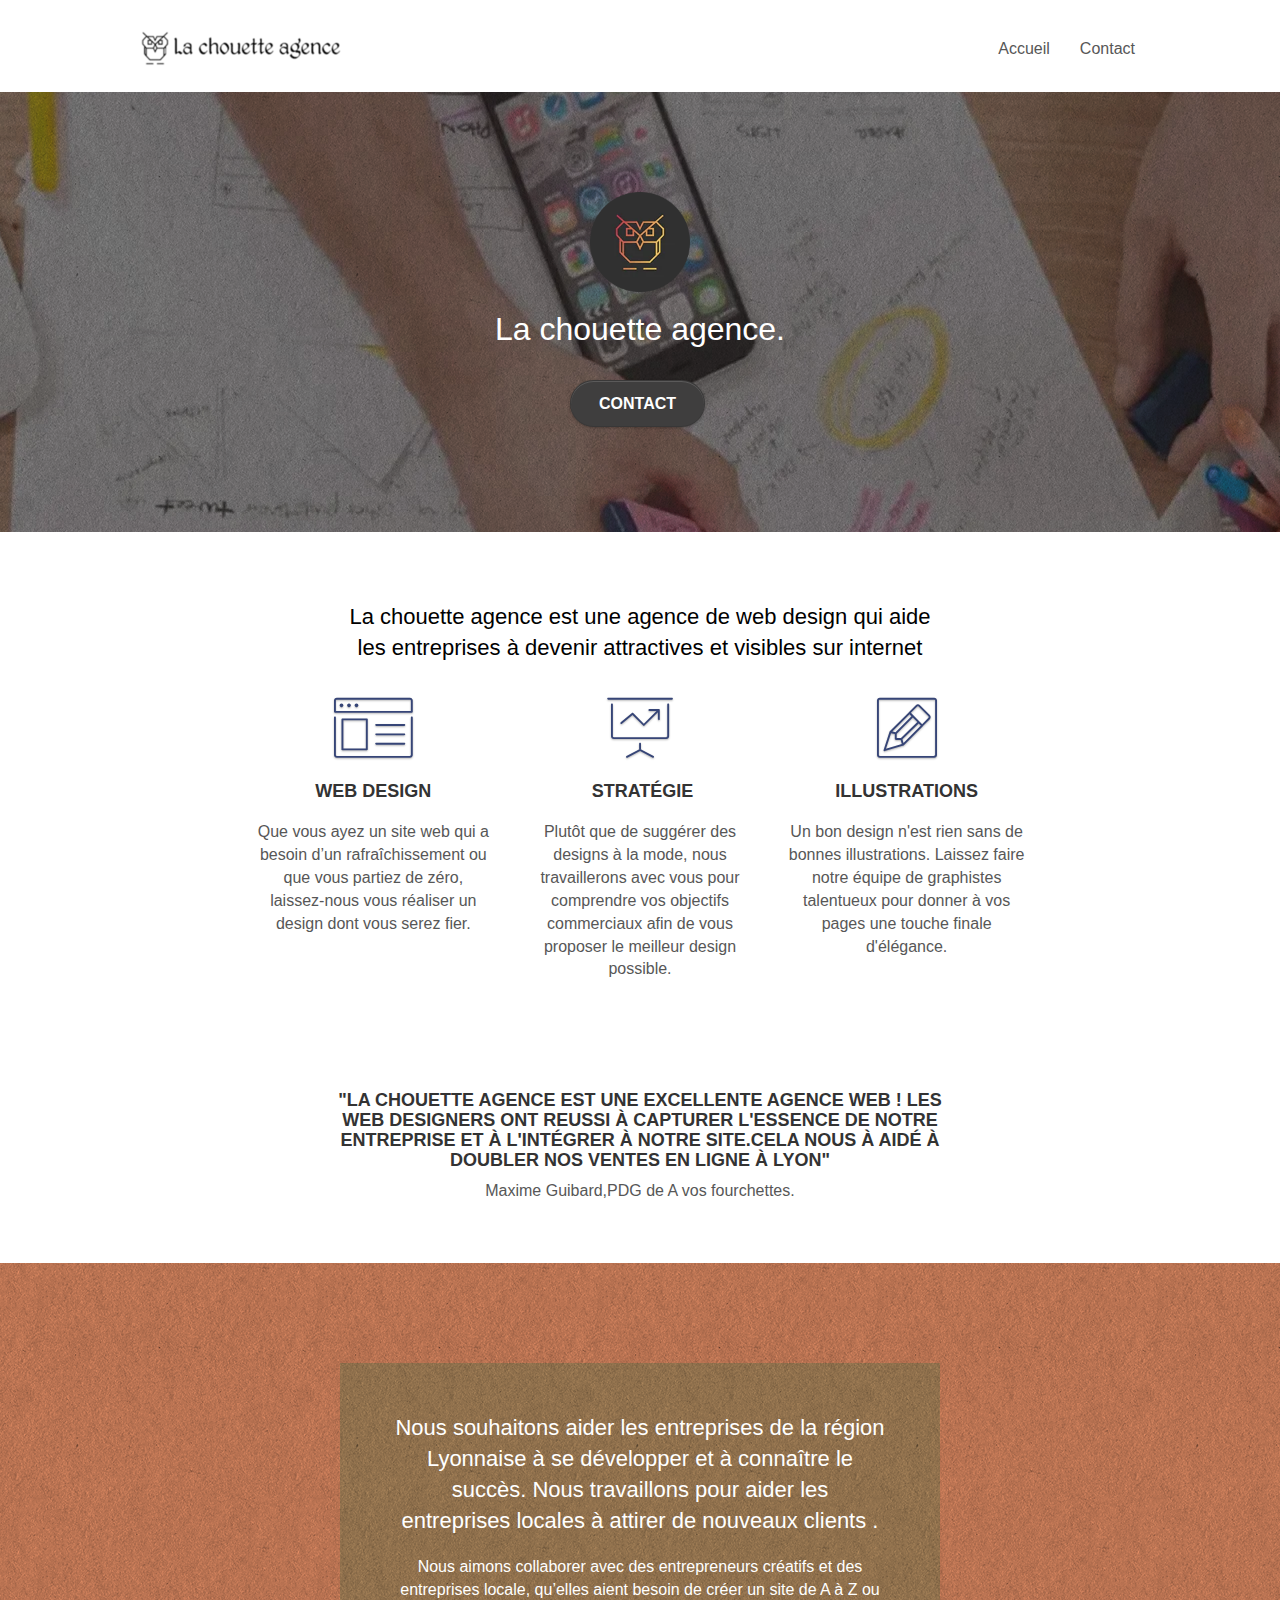
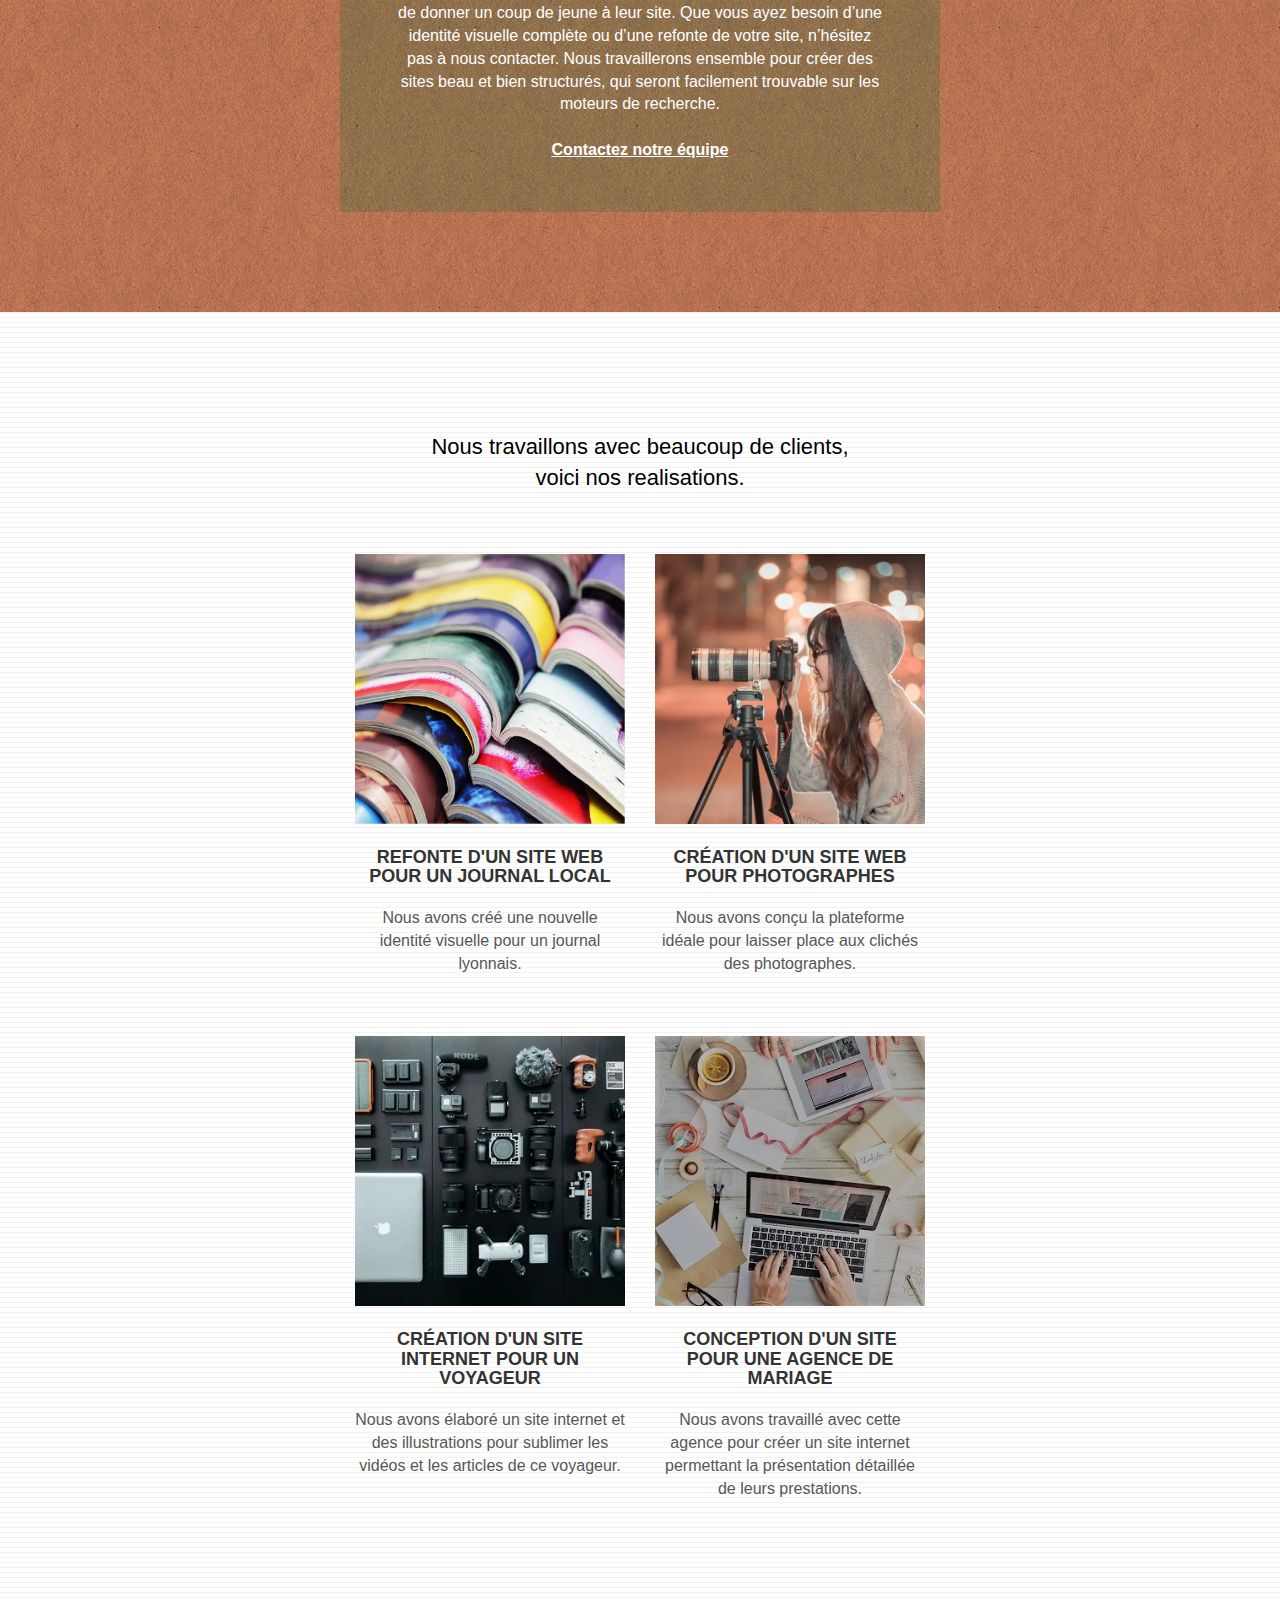
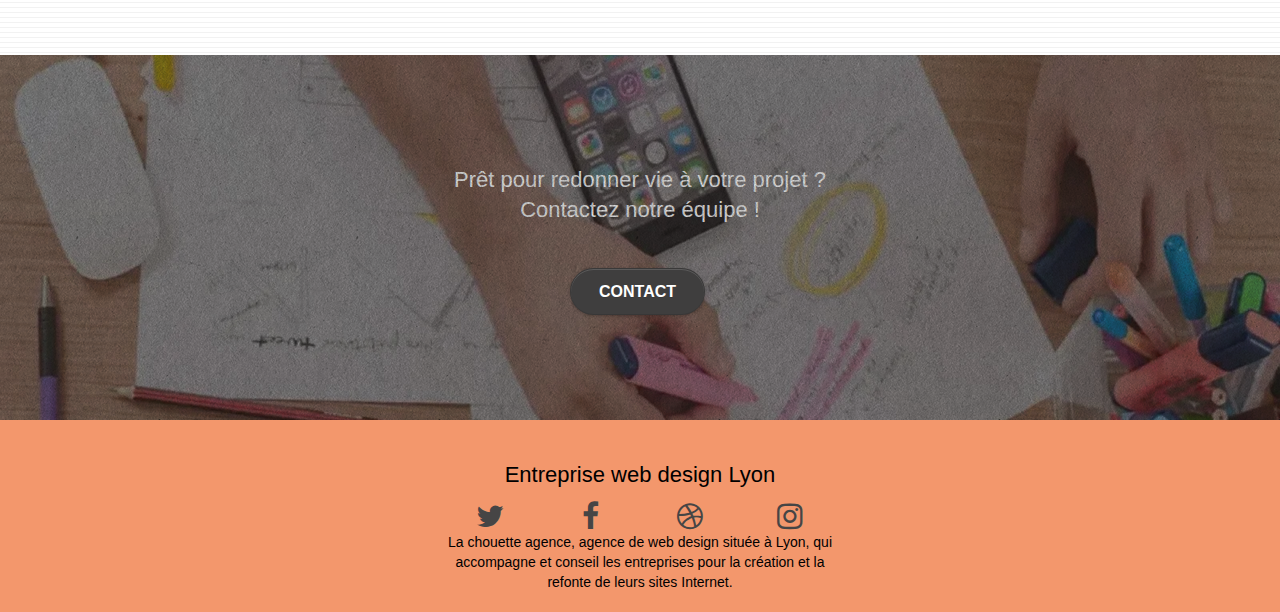
<file: index.html>
<!doctype html>
 <!-- changement de langue-->
<html lang="Fr">
<head>
    <meta charset="utf-8">
    <meta name="keywords" content="seo, google, site web, site internet, agence design Lyon, agence design, agence design,agence design,agence design,agence design,agence design,agence design,agence design,agence design">
	<!-- meta description -->
	<meta name="description" content="La chouette agence, agence de web design située à Lyon, qui accompagne et conseil les entreprises pour la création et la refonte de leurs sites Internet.">
    <meta name="viewport" content="width=device-width, initial-scale=1.0, viewport-fit=cover">
    <link rel="shortcut icon" type="image/webp" href="favicon.webp">
	<link rel="stylesheet" type="text/css" href="./css/bootstrap.css">
	<link rel="stylesheet" type="text/css" href="style.min.css">
	<link rel="preload stylesheet" type="text/css" href="./css/font-awesome.css" as="font">
	<link rel="stylesheet" type="text/css" href="./css/et-line.css">
<!-- titre -->
    <title>La chouette agence, entreprise web design Lyon</title>

<!-- Analytics -->
 
<!-- Analytics END -->
</head>
<body>
<!-- Principal conteneur -->
<main class="page-container">
	<!-- bloc-0 -->
	<header class="bloc bgc-white l-bloc " id="bloc-0">
		<div class="container bloc-sm">
			<nav class="navbar row">
				<div class="navbar-header">
					<a class="navbar-brand" href="index.html"><img src="img/la-chouette-agence.webp" alt="Lyon web design logo agence web meilleure agence"/></a>
					<button id="nav-toggle" type="button" class="ui-navbar-toggle navbar-toggle" data-toggle="collapse" data-target=".navbar-1">
						<span class="sr-only">Toggle navigation</span><span class="icon-bar"></span><span class="icon-bar"></span><span class="icon-bar"></span>
					</button>
				</div>
				<div class="collapse navbar-collapse navbar-1 special-dropdown-nav">
					<ul class="site-navigation nav navbar-nav">
						<li>
							<a href="index.html">Accueil</a>
						</li>
						<li>
							<a href="contact.html">Contact</a>
						</li>
					</ul>
				</div>
			</nav>
		</div>
	</header>
	<!-- bloc-0 END -->

	<!-- bloc-1-presentation -->
	<article class="bloc bgc-dark-slate-blue bg-banniere d-bloc bg-t-edge bloc-bg-texture texture-paper b-parallax" id="bloc-1-hero">
		<div class="container bloc-lg">
			<div class="row tight-width-whitespace">
				<div class="col-sm-12">
					<img src="img/logo.webp" class="center-block image-resize-mode" width="100" alt="La chouette agence, agence web lyon, création logo lyon" />
					<h1 class="text-center hero-bloc-text tc-white ">
						La chouette agence.
					</h1>
					<div class="text-center">
						<a href="contact.html" class="btn btn-lg btn-clean btn-rd cta-hero btn-atomic-tangerine" id="cta-hero">Contact</a>
					</div>
				</div>
			</div>
		</div>
	</article>
	<!-- bloc-1-presentation END -->

	<!-- bloc-2-services -->
	<article class="bloc bgc-white l-bloc" id="bloc-2-services">
		<div class="container bloc-md">
			<div class="row">
				<div class="col-sm-12 text-center">
					<h2><!--remplacer image par le texte-->
						La chouette agence est une agence de web design qui aide<br/>
						les entreprises à devenir attractives et visibles sur internet
					</h2>
				</div>
			</div>
			<div class="row voffset-lg med-width-whitespace">
				<section class="col-sm-4">
					<div class="text-center">
						<span class="et-icon-browser sm-shadow icon-dark-slate-blue icons icon-lg"></span>
					</div>
					<h3 class="mg-md text-center">
						Web design
					</h3>
					<p class="text-center ">
						Que vous ayez un site web qui a besoin d&rsquo;un rafraîchissement ou que vous partiez de zéro, laissez-nous vous réaliser un design dont vous serez fier.
					</p>
				</section>
				<section class="col-sm-4">
					<div class="text-center">
						<span class="et-icon-presentation sm-shadow icon-dark-slate-blue icons icon-lg"></span>
					</div>
					<h3 class="mg-md text-center">
						&nbsp;Stratégie
					</h3>
					<p class="text-center ">
						Plutôt que de suggérer des designs à la mode, nous travaillerons avec vous pour comprendre vos objectifs commerciaux afin de vous proposer le meilleur design possible.<br>
					</p>
				</section>
				<section class="col-sm-4">
					<div class="text-center">
						<span class="et-icon-edit sm-shadow icon-dark-slate-blue icons icon-lg"></span>
					</div>
					<h3 class="mg-md text-center">
						Illustrations
					</h3>
					<p class="text-center ">
						Un bon design n'est rien sans de bonnes illustrations. Laissez faire notre équipe de graphistes talentueux pour donner à vos pages une touche finale d'élégance.
					</p>
				</section>
			</div>
			<div class="row voffset-lg voffset">
				<div class="col-xs-12 col-md-8 col-md-offset-2 text-center">
					<h3><!--remplacer image par le texte-->
						"La chouette agence est une excellente agence web ! Les<br/>
						web designers ont reussi à capturer l'essence de notre<br/> 
						entreprise et à l'intégrer à notre site.Cela nous à aidé à<br/>
						doubler nos ventes en ligne à Lyon"
					</h3>
					<p>Maxime Guibard,PDG de A vos fourchettes.</p>
				</div>
			</div>
		</div>
	</article>
	<!-- bloc-2-services END -->

	<!-- bloc-3-what-i-do -->
	<article class="bloc tc-white bgc-atomic-tangerine bg-presentation d-bloc bloc-bg-texture texture-paper b-parallax" id="bloc-3-what-i-do">
		<div class="container bloc-lg">
			<div class="row tight-width-whitespace black-background">
				<div class="col-sm-12">
					<h2 class="mg-md text-center tc-white">
						Nous souhaitons aider les entreprises de la région Lyonnaise à se développer et à connaître le succès. Nous travaillons pour aider les entreprises locales à attirer de nouveaux clients .<br>
					</h2>
					<p class="text-center white">
						Nous aimons collaborer avec des entrepreneurs créatifs et des entreprises locale, qu’elles aient besoin de créer un site de A à Z ou de donner un coup de jeune à leur site. Que vous ayez besoin d’une identité visuelle complète ou d’une refonte de votre site, n’hésitez pas à nous contacter. Nous travaillerons ensemble pour créer des sites beau et bien structurés, qui seront facilement trouvable sur les moteurs de recherche. <br><br><a class="ltc-white bold-link" href="contact.html">Contactez notre équipe</a><br>
					</p>
				</div>
			</div>
		</div>
	</article>
	<!-- bloc-3-what-i-do END -->

	<!-- bloc-4-portfolio -->
	<article class="bloc bgc-white bg-lines-h2-bg bg-repeat l-bloc" id="bloc-4-portfolio">
		<div class="container bloc-lg">
			<div class="row">
				<div class="col-sm-12 text-center">
					<h2>
						Nous travaillons avec beaucoup de clients,<br/><!--remplacer l'image par le texte-->
						voici nos realisations.
					</h2>
				</div>
			</div>
			<div class="row tight-width-whitespace portfolio-row">
				<section class="col-sm-6">
					<a href="#" data-lightbox="img/1.webp" data-gallery-id="gallery-1" data-caption="Refonte d'un site web pour un journal local" data-frame="snapshot-lb"><img src="img/1.webp" alt="lyon web design logo agence web meilleure agence et refonte site web journal" loading="lazy" class="img-responsive portfolio-thumb" /></a>
					<h3 class="mg-md text-center">
						Refonte d'un site web pour un journal local
					</h3>
					<p class="text-center">
						Nous avons créé une nouvelle identité visuelle pour un journal lyonnais.
					</p>
				</section>
				<section class="col-sm-6">
					<a href="#" data-lightbox="img/2.webp" data-gallery-id="gallery-1" data-caption="Création d'un site web pour photographes" data-frame="snapshot-lb"><img src="img/2.webp" class="img-responsive portfolio-thumb" alt="lyon web design logo agence web meilleure agence, Création d'un site web pour photographes" loading="lazy" /></a>
					<h3 class="mg-md text-center">
						Création d'un site web pour photographes
					</h3>
					<p class="text-center">
						Nous avons conçu la plateforme idéale pour laisser place aux clichés des photographes.
					</p>
				</section>
			</div>
			<div class="row tight-width-whitespace portfolio-row">
				<section class="col-sm-6">
					<a href="#" data-lightbox="img/3.webp" data-gallery-id="gallery-1" data-caption="Création d'un site internet pour un voyageur" data-frame="snapshot-lb"><img src="img/3.webp" class="img-responsive portfolio-thumb" alt="lyon web design logo agence web meilleure agence, Création d'un site web pour voyageur" loading="lazy"/></a>
					<h3 class="mg-md text-center">
						Création d'un site internet pour un voyageur
					</h3>
					<p class="text-center">
						Nous avons élaboré un site internet et des illustrations pour sublimer les vidéos et les articles de ce voyageur.
					</p>
				</section>
				<section class="col-sm-6">
					<a href="#" data-lightbox="img/4.webp" data-gallery-id="gallery-1" data-caption="Conception d'un site pour une agence de mariage" data-frame="snapshot-lb"><img src="img/4.webp" class="img-responsive portfolio-thumb" alt="lyon web design logo agence web meilleure agence, Création d'un site web pour agence de mariage" loading="lazy" /></a>
					<h3 class="mg-md text-center">
						Conception d'un site pour une agence de mariage
					</h3>
					<p class="text-center">
						Nous avons travaillé avec cette agence pour créer un site internet permettant la présentation détaillée de leurs prestations.
					</p>
				</section>
			</div>
		</div>
	</article>
	<!-- bloc-4-portfolio END -->

	<!-- bloc-5-cta -->
	<div class="bloc bgc-dark-slate-blue bg-banniere d-bloc bloc-bg-texture texture-paper" id="bloc-5-cta">
		<div class="container bloc-lg">
			<section class="row">
				<h2 class="mg-md text-center tc-white">
					Prêt pour redonner vie à votre projet ?<br>Contactez notre équipe !
				</h2>
				<div class="col-sm-12 text-center">
					<a href="contact.html" class="btn btn-atomic-tangerine btn-clean btn-rd btn-lg cta-hero">Contact</a>
				</div>
			</section>
		</div>
	</div>
	<!-- bloc-5-cta END -->

	<!-- Footer - bloc-8 -->
	<footer>
		<div class="bloc bgc-atomic-tangerine d-bloc" id="bloc-8">
			<div class="container bloc-sm">
				<div class="row">
					<div class="col-sm-12">
						<h2 class="text-center ">
							Entreprise web design Lyon
						</h2>
						<div class="row row-no-gutters social">
							<div class="col-sm-3">
								<div class="text-center">
									<a class="social" href="https://mobile.twitter.com" title="Twitter"><span class="fa fa-twitter icon-md"></span></a>
								</div>
							</div>
							<div class="col-sm-3">
								<div class="text-center">
									<a class="social" href="https://m.facebook.com" title="Facebook"><span class="fa fa-facebook icon-md"></span></a>
								</div>
							</div>
							<div class="col-sm-3">
								<div class="text-center">
									<a class="social" href="https://dribbble.com" title="Dribbble"><span class="fa fa-dribbble icon-md"></span></a>
								</div>
							</div>
							<div class="col-sm-3">
								<div class="text-center">
									<a class="social" href="https://www.instagram.com" title="Instagram"><span class="fa fa-instagram icon-md"></span></a>
								</div>
							</div>
							<div class="keywords" style="color:black;text-align: center;">La chouette agence, agence de web design située à Lyon, qui accompagne et conseil les entreprises pour la création et la refonte de leurs sites Internet.</div>
						</div>
					</div>
				</div>
			</div>
		</div>
	</footer>
	<!-- Footer - bloc-8 END -->
</main>
<!-- Principal conteneur END -->
	<script src="./js/jquery-2.1.0.js"></script>
	<script src="./js/bootstrap.js"></script>
	<script src="./js/blocs.js"></script>
	<script src="./js/jquery.touchSwipe.js" defer></script>
	<script src="./js/gmaps.js"></script>

</body>
</html>
</file>
<file: css/et-line.css>
@font-face {
    font-family: et-line;
    src: url(../fonts/et-line.eot);
    src: url(../fonts/et-line.eot?#iefix) format('embedded-opentype'), url(../fonts/et-line.woff) format('woff'), url(../fonts/et-line.ttf) format('truetype'), url(../fonts/et-line.svg#et-line) format('svg');
    font-weight: 400;
    font-style: normal
}

.et-icon-adjustments,
.et-icon-alarmclock,
.et-icon-anchor,
.et-icon-aperture,
.et-icon-attachment,
.et-icon-bargraph,
.et-icon-basket,
.et-icon-beaker,
.et-icon-bike,
.et-icon-book-open,
.et-icon-briefcase,
.et-icon-browser,
.et-icon-calendar,
.et-icon-camera,
.et-icon-caution,
.et-icon-chat,
.et-icon-circle-compass,
.et-icon-clipboard,
.et-icon-clock,
.et-icon-cloud,
.et-icon-compass,
.et-icon-desktop,
.et-icon-dial,
.et-icon-document,
.et-icon-documents,
.et-icon-download,
.et-icon-dribbble,
.et-icon-edit,
.et-icon-envelope,
.et-icon-expand,
.et-icon-facebook,
.et-icon-flag,
.et-icon-focus,
.et-icon-gears,
.et-icon-genius,
.et-icon-gift,
.et-icon-global,
.et-icon-globe,
.et-icon-googleplus,
.et-icon-grid,
.et-icon-happy,
.et-icon-hazardous,
.et-icon-heart,
.et-icon-hotairballoon,
.et-icon-hourglass,
.et-icon-key,
.et-icon-laptop,
.et-icon-layers,
.et-icon-lifesaver,
.et-icon-lightbulb,
.et-icon-linegraph,
.et-icon-linkedin,
.et-icon-lock,
.et-icon-magnifying-glass,
.et-icon-map,
.et-icon-map-pin,
.et-icon-megaphone,
.et-icon-mic,
.et-icon-mobile,
.et-icon-newspaper,
.et-icon-notebook,
.et-icon-paintbrush,
.et-icon-paperclip,
.et-icon-pencil,
.et-icon-phone,
.et-icon-picture,
.et-icon-pictures,
.et-icon-piechart,
.et-icon-presentation,
.et-icon-pricetags,
.et-icon-printer,
.et-icon-profile-female,
.et-icon-profile-male,
.et-icon-puzzle,
.et-icon-quote,
.et-icon-recycle,
.et-icon-refresh,
.et-icon-ribbon,
.et-icon-rss,
.et-icon-sad,
.et-icon-scissors,
.et-icon-scope,
.et-icon-search,
.et-icon-shield,
.et-icon-speedometer,
.et-icon-strategy,
.et-icon-streetsign,
.et-icon-tablet,
.et-icon-target,
.et-icon-telescope,
.et-icon-toolbox,
.et-icon-tools,
.et-icon-tools-2,
.et-icon-trophy,
.et-icon-tumblr,
.et-icon-twitter,
.et-icon-upload,
.et-icon-video,
.et-icon-wallet,
.et-icon-wine {
    font-family: et-line;
    speak: none;
    font-style: normal;
    font-weight: 400;
    font-variant: normal;
    text-transform: none;
    line-height: 1;
    -webkit-font-smoothing: antialiased;
    -moz-osx-font-smoothing: grayscale;
    display: inline-block
}

.et-icon-mobile:before {
    content: "\e000"
}

.et-icon-laptop:before {
    content: "\e001"
}

.et-icon-desktop:before {
    content: "\e002"
}

.et-icon-tablet:before {
    content: "\e003"
}

.et-icon-phone:before {
    content: "\e004"
}

.et-icon-document:before {
    content: "\e005"
}

.et-icon-documents:before {
    content: "\e006"
}

.et-icon-search:before {
    content: "\e007"
}

.et-icon-clipboard:before {
    content: "\e008"
}

.et-icon-newspaper:before {
    content: "\e009"
}

.et-icon-notebook:before {
    content: "\e00a"
}

.et-icon-book-open:before {
    content: "\e00b"
}

.et-icon-browser:before {
    content: "\e00c"
}

.et-icon-calendar:before {
    content: "\e00d"
}

.et-icon-presentation:before {
    content: "\e00e"
}

.et-icon-picture:before {
    content: "\e00f"
}

.et-icon-pictures:before {
    content: "\e010"
}

.et-icon-video:before {
    content: "\e011"
}

.et-icon-camera:before {
    content: "\e012"
}

.et-icon-printer:before {
    content: "\e013"
}

.et-icon-toolbox:before {
    content: "\e014"
}

.et-icon-briefcase:before {
    content: "\e015"
}

.et-icon-wallet:before {
    content: "\e016"
}

.et-icon-gift:before {
    content: "\e017"
}

.et-icon-bargraph:before {
    content: "\e018"
}

.et-icon-grid:before {
    content: "\e019"
}

.et-icon-expand:before {
    content: "\e01a"
}

.et-icon-focus:before {
    content: "\e01b"
}

.et-icon-edit:before {
    content: "\e01c"
}

.et-icon-adjustments:before {
    content: "\e01d"
}

.et-icon-ribbon:before {
    content: "\e01e"
}

.et-icon-hourglass:before {
    content: "\e01f"
}

.et-icon-lock:before {
    content: "\e020"
}

.et-icon-megaphone:before {
    content: "\e021"
}

.et-icon-shield:before {
    content: "\e022"
}

.et-icon-trophy:before {
    content: "\e023"
}

.et-icon-flag:before {
    content: "\e024"
}

.et-icon-map:before {
    content: "\e025"
}

.et-icon-puzzle:before {
    content: "\e026"
}

.et-icon-basket:before {
    content: "\e027"
}

.et-icon-envelope:before {
    content: "\e028"
}

.et-icon-streetsign:before {
    content: "\e029"
}

.et-icon-telescope:before {
    content: "\e02a"
}

.et-icon-gears:before {
    content: "\e02b"
}

.et-icon-key:before {
    content: "\e02c"
}

.et-icon-paperclip:before {
    content: "\e02d"
}

.et-icon-attachment:before {
    content: "\e02e"
}

.et-icon-pricetags:before {
    content: "\e02f"
}

.et-icon-lightbulb:before {
    content: "\e030"
}

.et-icon-layers:before {
    content: "\e031"
}

.et-icon-pencil:before {
    content: "\e032"
}

.et-icon-tools:before {
    content: "\e033"
}

.et-icon-tools-2:before {
    content: "\e034"
}

.et-icon-scissors:before {
    content: "\e035"
}

.et-icon-paintbrush:before {
    content: "\e036"
}

.et-icon-magnifying-glass:before {
    content: "\e037"
}

.et-icon-circle-compass:before {
    content: "\e038"
}

.et-icon-linegraph:before {
    content: "\e039"
}

.et-icon-mic:before {
    content: "\e03a"
}

.et-icon-strategy:before {
    content: "\e03b"
}

.et-icon-beaker:before {
    content: "\e03c"
}

.et-icon-caution:before {
    content: "\e03d"
}

.et-icon-recycle:before {
    content: "\e03e"
}

.et-icon-anchor:before {
    content: "\e03f"
}

.et-icon-profile-male:before {
    content: "\e040"
}

.et-icon-profile-female:before {
    content: "\e041"
}

.et-icon-bike:before {
    content: "\e042"
}

.et-icon-wine:before {
    content: "\e043"
}

.et-icon-hotairballoon:before {
    content: "\e044"
}

.et-icon-globe:before {
    content: "\e045"
}

.et-icon-genius:before {
    content: "\e046"
}

.et-icon-map-pin:before {
    content: "\e047"
}

.et-icon-dial:before {
    content: "\e048"
}

.et-icon-chat:before {
    content: "\e049"
}

.et-icon-heart:before {
    content: "\e04a"
}

.et-icon-cloud:before {
    content: "\e04b"
}

.et-icon-upload:before {
    content: "\e04c"
}

.et-icon-download:before {
    content: "\e04d"
}

.et-icon-target:before {
    content: "\e04e"
}

.et-icon-hazardous:before {
    content: "\e04f"
}

.et-icon-piechart:before {
    content: "\e050"
}

.et-icon-speedometer:before {
    content: "\e051"
}

.et-icon-global:before {
    content: "\e052"
}

.et-icon-compass:before {
    content: "\e053"
}

.et-icon-lifesaver:before {
    content: "\e054"
}

.et-icon-clock:before {
    content: "\e055"
}

.et-icon-aperture:before {
    content: "\e056"
}

.et-icon-quote:before {
    content: "\e057"
}

.et-icon-scope:before {
    content: "\e058"
}

.et-icon-alarmclock:before {
    content: "\e059"
}

.et-icon-refresh:before {
    content: "\e05a"
}

.et-icon-happy:before {
    content: "\e05b"
}

.et-icon-sad:before {
    content: "\e05c"
}

.et-icon-facebook:before {
    content: "\e05d"
}

.et-icon-twitter:before {
    content: "\e05e"
}

.et-icon-googleplus:before {
    content: "\e05f"
}

.et-icon-rss:before {
    content: "\e060"
}

.et-icon-tumblr:before {
    content: "\e061"
}

.et-icon-linkedin:before {
    content: "\e062"
}

.et-icon-dribbble:before {
    content: "\e063"
}
</file>
<file: style.min.css>
body{margin:0;padding:0;background:#0c0c0c;overflow-x:hidden;-webkit-font-smoothing:antialiased;-moz-osx-font-smoothing:grayscale}a,button{transition:all .3s ease-in-out;outline:0!important}a:hover{text-decoration:none;cursor:pointer}#page-loading-blocs-notifaction{position:fixed;top:0;bottom:0;width:100%;z-index:100000;background:#fff url(img/pageload-spinner.gif) no-repeat center center}.bloc{width:100%;clear:both;background:50% 50% no-repeat;padding:0 50px;-webkit-background-size:cover;-moz-background-size:cover;-o-background-size:cover;background-size:cover;position:relative}.bloc .container{padding-left:0;padding-right:0}.bloc-lg{padding:100px 50px}.bloc-md{padding:50px}.bloc-sm{padding:20px 50px}.bg-b-edge,.bg-bl-edge,.bg-br-edge,.bg-center,.bg-l-edge,.bg-r-edge,.bg-repeat,.bg-t-edge,.bg-tl-edge,.bg-tr-edge{-webkit-background-size:auto!important;-moz-background-size:auto!important;-o-background-size:auto!important;background-size:auto!important}.bg-repeat{background:repeat}.bg-t-edge{background:top no-repeat}.bloc-bg-texture::before{content:"";background-size:2px 2px;position:absolute;top:0;bottom:0;left:0;right:0}.texture-paper::before{background:url(img/texture-paper.webp);background-size:280px 280px}.b-parallax{background-attachment:fixed}.d-bloc{color:rgba(255,255,255,.7)}.d-bloc button:hover{color:rgba(255,255,255,.9)}.d-bloc .icon-round,.d-bloc .icon-rounded,.d-bloc .icon-semi-rounded-a,.d-bloc .icon-semi-rounded-b,.d-bloc .icon-square{border-color:rgba(255,255,255,.9)}.d-bloc .divider-h span{border-color:rgba(255,255,255,.2)}.d-bloc .a-btn,.d-bloc .navbar a,.d-bloc .navbar-brand,.d-bloc a .icon-lg,.d-bloc a .icon-md,.d-bloc a .icon-sm,.d-bloc a .icon-xl,.d-bloc h1 a,.d-bloc h2 a,.d-bloc h3 a,.d-bloc h4 a,.d-bloc h5 a,.d-bloc h6 a,.d-bloc p a{color:#464545}.d-bloc .a-btn:hover,.d-bloc .navbar a:hover,.d-bloc .navbar-brand:hover,.d-bloc a:hover .icon-lg,.d-bloc a:hover .icon-md,.d-bloc a:hover .icon-sm,.d-bloc a:hover .icon-xl,.d-bloc h1 a:hover,.d-bloc h2 a:hover,.d-bloc h3 a:hover,.d-bloc h4 a:hover,.d-bloc h5 a:hover,.d-bloc h6 a:hover,.d-bloc p a:hover{color:rgba(255,255,255,1)}.d-bloc .icon-bar{background:rgba(255,255,255,1)}.d-bloc .btn-wire,.d-bloc .btn-wire:hover{color:rgba(255,255,255,1);border-color:rgba(255,255,255,1)}.d-bloc .panel{color:rgba(0,0,0,.5)}.d-bloc .panel button:hover{color:rgba(0,0,0,.7)}.d-bloc .panel icon{border-color:rgba(0,0,0,.7)}.d-bloc .panel .divider-h span{border-color:rgba(0,0,0,.1)}.d-bloc .panel .a-btn{color:rgba(0,0,0,.6)}.d-bloc .panel .a-btn:hover{color:rgba(0,0,0,1)}.d-bloc .panel .btn-wire,.d-bloc .panel .btn-wire:hover{color:rgba(0,0,0,.7);border-color:rgba(0,0,0,.3)}.d-bloc .panel,.l-bloc{color:rgba(0,0,0,.5)}.d-bloc .panel button:hover,.l-bloc button:hover{color:rgba(0,0,0,.7)}.l-bloc .icon-round,.l-bloc .icon-rounded,.l-bloc .icon-semi-rounded-a,.l-bloc .icon-semi-rounded-b,.l-bloc .icon-square{border-color:rgba(0,0,0,.7)}.d-bloc .panel .divider-h span,.l-bloc .divider-h span{border-color:rgba(0,0,0,.1)}.d-bloc .panel .a-btn,.l-bloc .a-btn,.l-bloc .navbar a,.l-bloc .navbar-brand,.l-bloc a .icon-lg,.l-bloc a .icon-md,.l-bloc a .icon-sm,.l-bloc a .icon-xl,.l-bloc h1 a,.l-bloc h2 a,.l-bloc h3 a,.l-bloc h4 a,.l-bloc h5 a,.l-bloc h6 a,.l-bloc p a{color:rgba(0,0,0,.6)}.d-bloc .panel .a-btn:hover,.l-bloc .a-btn:hover,.l-bloc .navbar a:hover,.l-bloc .navbar-brand:hover,.l-bloc a:hover .icon-lg,.l-bloc a:hover .icon-md,.l-bloc a:hover .icon-sm,.l-bloc a:hover .icon-xl,.l-bloc h1 a:hover,.l-bloc h2 a:hover,.l-bloc h3 a:hover,.l-bloc h4 a:hover,.l-bloc h5 a:hover,.l-bloc h6 a:hover,.l-bloc p a:hover{color:rgba(0,0,0,1)}.l-bloc .icon-bar{color:rgba(0,0,0,.6)}.d-bloc .panel .btn-wire,.d-bloc .panel .btn-wire:hover,.l-bloc .btn-wire,.l-bloc .btn-wire:hover{color:rgba(0,0,0,.7);border-color:rgba(0,0,0,.3)}.voffset{margin-top:30px}.voffset-lg{margin-top:80px}.row-no-gutters{margin-right:0;margin-left:0}.row.row-no-gutters>[class*=" col-"],.row.row-no-gutters>[class^=col-]{padding-right:0;padding-left:0}#bloc-1-hero h1{font-size:32px}.navbar{margin-bottom:0;z-index:1}.navbar-brand{height:auto;padding:3px 15px;font-size:25px;font-weight:400;font-weight:600;line-height:44px}.navbar-brand img{max-height:200px;margin:0 5px 0 0;display:inline}.navbar-brand img[src$=svg]{min-width:100px}.nav-center .navbar-brand img{margin:0}.navbar .nav{padding-top:2px;margin-right:-16px;float:right;z-index:1}.nav>li{float:left;margin-top:4px;font-size:16px}.navbar-nav .open .dropdown-menu>li>a{text-align:inherit}.nav>li a:focus,.nav>li a:hover{background:0 0}.icon-bar{background-color:rgba(0,0,0,.5);width:26px}.nav-invert .navbar .nav{float:left}.nav-invert .navbar-brand,.nav-invert .navbar-header{float:right;position:relative;z-index:2}@media (min-width:768px){.site-navigation{position:absolute;top:50%;right:20px;transform:translate(0,-50%);-webkit-transform:translateY(-50%)}.nav>li .dropdown-menu a,.nav>li .dropdown-menu a:hover{color:#484848}.nav-invert .site-navigation{left:0;right:0}.nav-center{text-align:center}.nav-center .navbar-header{width:100%}.nav-center .nav>li,.nav-center .navbar-brand,.nav-center .navbar-header{float:none;display:inline-block}.nav-center .site-navigation{position:relative;width:100%;right:0;margin-right:0;margin-top:20px}.nav-center.mini-nav{float:none;margin:10px auto 0}}.nav>li>.dropdown a{background:0 0!important;display:block;padding:14px 15px}nav .caret{margin:0 5px}.dropdown-menu .dropdown-menu{top:-8px;left:100%}.dropdown-menu .dropmenu-flow-right{top:100%;left:0;margin-left:-1px;border-top-left-radius:0;border-top-right-radius:0}.dropdown-menu .dropdown span{border:4px solid #000;border-top-color:transparent;border-right-color:transparent;border-bottom-color:transparent;margin:6px -5px 0 0!important;float:right}.mg-md{margin-top:10px;margin-bottom:20px}.mg-lg{margin-top:10px;margin-bottom:40px}.btn{margin:0 5px 5px 0}.btn.pull-right{margin:0 0 5px 5px}.btn-d,.btn-d:focus,.btn-d:hover{color:#fff;background:rgba(0,0,0,.3)}button{outline:0!important}.btn-rd{border-radius:40px}.btn-clean{border:1px solid rgba(0,0,0,.08);border-bottom-color:rgba(0,0,0,.1);text-shadow:0 1px 0 rgba(0,0,1,.1);box-shadow:0 1px 3px rgba(0,0,1,.25),inset 0 1px 0 0 rgba(255,255,255,.15)}.icon-md{font-size:30px!important}.icon-lg{font-size:60px!important}.sm-shadow{text-shadow:0 1px 2px rgba(0,0,0,.3)}.panel-sq,.panel-sq .panel-footer,.panel-sq .panel-heading{border-radius:0}.panel-rd{border-radius:30px}.panel-rd .panel-heading{border-radius:29px 29px 0 0}.panel-rd .panel-footer{border-radius:0 0 29px 29px}.form-control{border-color:rgba(0,0,0,.1);box-shadow:none}.scrollToTop{width:40px;height:40px;position:fixed;bottom:20px;right:20px;opacity:0;z-index:500;transition:all .3s ease-in-out}.scrollToTop span{margin-top:6px}.showScrollTop{font-size:14px;opacity:1}a[data-lightbox]{position:relative;display:block;text-align:center}a[data-lightbox]:hover::before{content:"+";font-family:HelveticaNeue-Light,"Helvetica Neue Light","Helvetica Neue",Helvetica,Arial;font-size:32px;width:50px;height:50px;margin-left:-25px;border-radius:50%;background:rgba(0,0,0,.6);color:#fff;font-weight:100;z-index:1;position:absolute;top:50%;transform:translateY(-50%);-webkit-transform:translateY(-50%)}a[data-lightbox]:hover img{opacity:.6;-webkit-animation-fill-mode:none;animation-fill-mode:none}#lightbox-modal{display:flex;align-items:center}#lightbox-modal .modal-dialog{width:90%;max-width:900px;margin:0 auto 0}#lightbox-modal .modal-dialog img{max-height:90vh;margin:0 auto}.lightbox-caption{padding:20px;color:#fff;background:rgba(0,0,0,.5);position:absolute;left:15px;right:15px;bottom:5px}.close-lightbox{color:#fff;font-size:30px;position:absolute;top:20px;right:20px;z-index:20;background:rgba(0,0,0,.5);border:none;line-height:30px;padding:0 9px 5px;opacity:.3}.close-lightbox:hover,.next-lightbox:hover,.prev-lightbox:hover{opacity:1;color:#fff}.next-lightbox,.prev-lightbox{font-size:20px;color:rgba(255,255,255,.9);background:rgba(0,0,0,.5);transition:all .2s ease-in-out;position:absolute;top:45%;z-index:1;opacity:.4}.next-lightbox{padding:6px 8px 1px 13px;right:25px}.prev-lightbox{padding:6px 13px 1px 10px;left:25px}.snapshot-lb .modal-body{padding-bottom:45px}.snapshot-lb .lightbox-caption{padding:0;color:rgba(0,0,0,.5);background:0 0}.btn,a,h1,h2,h3,h4,h5,h6,label,p{font-family:helvetica;font-weight:400;color:#575757!important}.container{max-width:1000px}.hero-bloc-text{font-size:38px}.hero-bloc-text-sub{font-size:36px}.statement-bloc-text{line-height:26px;font-style:italic;font-size:20px;text-align:center;font-weight:lighter;max-width:520px;margin:auto auto auto auto}p{font-size:16px}.tight-width-whitespace{max-width:600px;margin:auto auto auto auto}.h1{font-size:24px;font-family:"Open Sans"}.cta-hero{margin-top:22px;color:#fff!important;text-transform:uppercase;padding:12px 28px 12px 28px;font-size:16px;font-weight:700}.social{max-width:400px;margin:auto auto auto auto}h2{font-size:22px;line-height:1.4em}h3{font-size:18px;text-transform:uppercase;font-weight:700;color:#333!important}.med-width-whitespace{max-width:800px;margin:auto auto auto auto;box-shadow:0 0 0 #000}h1{color:#fff!important}h2{color:#000!important}h4{color:#333!important}.icons{margin-bottom:14px;margin-top:24px;color:#000!important}.white{color:#fff!important}.portfolio-thumb{margin-bottom:24px}.portfolio-row{margin-bottom:44px;margin-top:50px}.avatar{box-shadow:0 4px 9px rgba(0,0,0,.3)}.black-background{background-color:rgba(165,147,99,.7);padding:40px 40px 40px 40px}.bold-link{font-weight:900;text-decoration:underline!important}.bgc-white{background-color:#fff}.bgc-dark-slate-blue{background-color:#364577}.bgc-atomic-tangerine{background-color:#f3976c}.tc-white{color:#fff!important}.titre_principal_contact{color:#000!important;text-align:center}.text_contact{color:#000!important;text-align:center}.btn-atomic-tangerine{background:#3f3e3e;color:#fff!important}.btn-atomic-tangerine:hover{background:#c27956!important;color:#fff!important}.ltc-white{color:#fff!important}.ltc-white:hover{color:#ccc!important}.ltc-atomic-tangerine{color:#f3976c!important}.ltc-atomic-tangerine:hover{color:#c27956!important}.icon-dark-slate-blue{color:#364577!important;border-color:#364577!important}.bg-dots-bg{background-image:url(img/dots-bg.webp)}.bg-lines-h2-bg{background-image:url(img/lines-h2-bg.webp)}.bg-banniere{background-image:url(img/la-chouette-agence-banniere.webp);width:100%}.bg-presentation{background-image:url(img/image-de-presentation.webp)}@media (max-width:1024px){.bloc{padding-left:20px;padding-right:20px}.bloc-tile-2.full-width-bloc .container,.bloc-tile-3.full-width-bloc .container,.bloc-tile-4.full-width-bloc .container,.bloc.full-width-bloc{padding-left:0;padding-right:0}}@media (max-width:992px) and (min-width:768px){.navbar .nav{max-width:80%}.nav-center.navbar .nav{max-width:100%}}@media only screen and (min-width:768px) and (max-width:1024px) and (orientation:landscape){.b-parallax{background-attachment:scroll}}@media only screen and (min-width:1024px) and (max-width:1366px) and (-webkit-min-device-pixel-ratio:1.5){.b-parallax{background-attachment:scroll}}@media (max-width:991px){.container{width:100%}.b-parallax{background-attachment:scroll}#hero-bloc,.page-container{overflow-x:hidden;position:relative}.bloc-group,.bloc-group .bloc{display:block;width:100%}.bloc-fill-screen .fill-bloc-bottom-edge,.bloc-fill-screen .fill-bloc-top-edge{padding:0 20px}}@media (max-width:767px){.page-container{overflow-x:hidden;position:relative}#disqus_thread,h1,h2,h3,h4,h5,h6,p{padding-left:10px!important;padding-right:10px!important}.b-parallax{background-attachment:scroll}.navbar .nav{padding-top:0;border-top:1px solid rgba(0,0,0,.2);float:none!important}.navbar.row{margin-left:0;margin-right:0}.site-navigation{position:inherit;transform:none;-webkit-transform:none;-ms-transform:none}.nav>li{margin-top:0;border-bottom:1px solid rgba(0,0,0,.1);background:rgba(0,0,0,.05);text-align:left;padding-left:15px;width:100%}.nav>li:hover{background:rgba(0,0,0,.08)}.dropdown .dropdown a .caret{float:none;margin:5px 0 0 10px!important;border:4px solid #000;border-bottom-color:transparent;border-right-color:transparent;border-left-color:transparent}#hero-bloc .navbar .nav{background:rgba(0,0,0,.8)}#hero-bloc .navbar .nav a{color:rgba(255,255,255,.6)}.hero{padding:50px 0}.hero-nav{left:-1px;right:-1px}.navbar-collapse{padding:0;overflow-x:hidden;-webkit-box-shadow:none;box-shadow:none}.navbar-brand img{max-height:40px;width:auto}.nav-invert .navbar-header{float:none;width:100%}.nav-invert{float:left;margin-left:10px}.bloc{padding-left:0;padding-right:0}.bloc-lg,.bloc-xl,.bloc-xxl{padding:40px 0}.bloc-md,.bloc-sm{padding-left:0;padding-right:0}.bloc-fill-screen .fill-bloc-bottom-edge,.bloc-fill-screen .fill-bloc-top-edge,.bloc-tile-2 .container,.bloc-tile-3 .container,.bloc-tile-4 .container{padding-left:0;padding-right:0}.a-block{padding:0 10px}.btn-dwn{display:none}.voffset{margin-top:5px}.voffset-md{margin-top:20px}.voffset-lg{margin-top:30px}form{padding:5px}.close-lightbox{display:inline-block}.blocsapp-device-iphone5{background-size:216px 425px;padding-top:60px;width:216px;height:425px}.blocsapp-device-iphone5 img{width:180px;height:320px}}@media (max-width:400px){.bloc{padding-left:0;padding-right:0}}@media (max-width:767px){.bloc-mob-center-text{text-align:center}}
</file>
